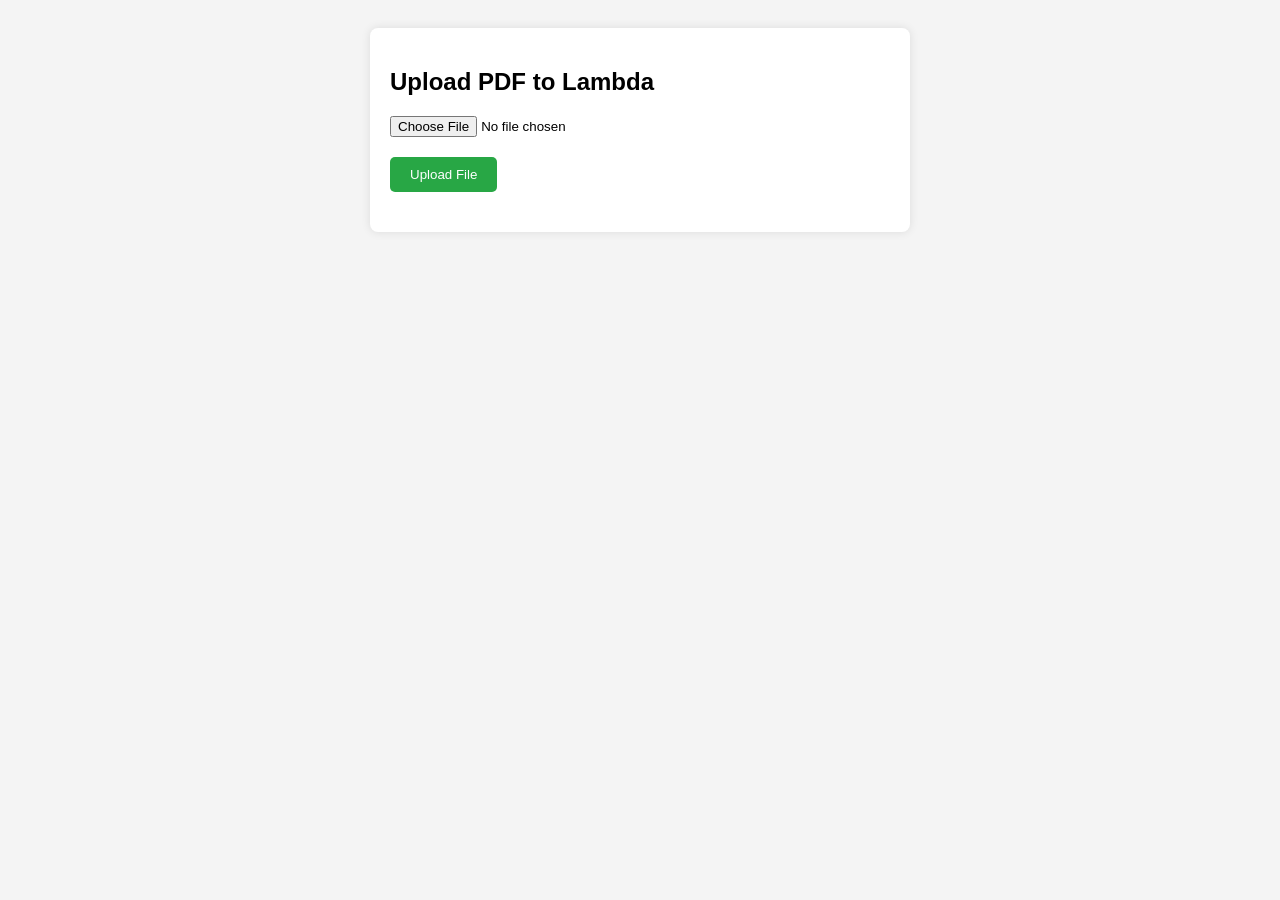
<file: post-pdf-to-aws/index.html>
<!DOCTYPE html>
<html lang="en">
  <head>
    <meta charset="UTF-8" />
    <meta name="viewport" content="width=device-width, initial-scale=1.0" />
    <title>File Upload to Lambda</title>
    <style>
      body {
        font-family: Arial, sans-serif;
        padding: 20px;
        background-color: #f4f4f4;
      }
      .container {
        background-color: #fff;
        padding: 20px;
        border-radius: 8px;
        box-shadow: 0 0 10px rgba(0, 0, 0, 0.1);
        max-width: 500px;
        margin: 0 auto;
      }
      input[type="file"] {
        display: block;
        margin: 20px 0;
      }
      button {
        padding: 10px 20px;
        background-color: #28a745;
        color: white;
        border: none;
        border-radius: 5px;
        cursor: pointer;
      }
      button:hover {
        background-color: #218838;
      }
      .message {
        margin-top: 20px;
        color: green;
      }
      .error {
        color: red;
      }
    </style>
  </head>
  <body>
    <div class="container">
      <h2>Upload PDF to Lambda</h2>
      <input type="file" id="fileInput" accept="application/pdf" />
      <button onclick="uploadFile()">Upload File</button>
      <div id="statusMessage" class="message"></div>
    </div>

    <script>
      function uploadFile() {
        const fileInput = document.getElementById("fileInput");
        const statusMessage = document.getElementById("statusMessage");

        if (!fileInput.files[0]) {
          statusMessage.textContent = "Please select a file to upload.";
          statusMessage.classList.add("error");
          return;
        }

        const file = fileInput.files[0];
        const reader = new FileReader();

        reader.onloadend = function () {
          const base64File = reader.result.split(",")[1]; // Extract Base64 part
          const payload = {
            fileInformation: {
              fileName: file.name,
              fileType: file.type,
            },
            body: base64File,
            email: "2@example.com",
            businessId: "1",
            userGivenName: "my name",
          };

          fetch(
            "https://xu4z97vz6l.execute-api.us-east-2.amazonaws.com/v1/api/businesses-profiles",
            {
              method: "POST",
              headers: {
                "Content-Type": "application/json",
              },
              body: JSON.stringify(payload),
            }
          )
            .then((response) => response.json())
            .then((data) => {
              console.log(data);
              statusMessage.textContent = "File uploaded successfully!";
              statusMessage.classList.remove("error");
              statusMessage.classList.add("message");
            })
            .catch((error) => {
              statusMessage.textContent =
                "Error uploading file: " + error.message;
              statusMessage.classList.add("error");
            });
        };

        reader.readAsDataURL(file);
      }
    </script>
  </body>
</html>
</file>
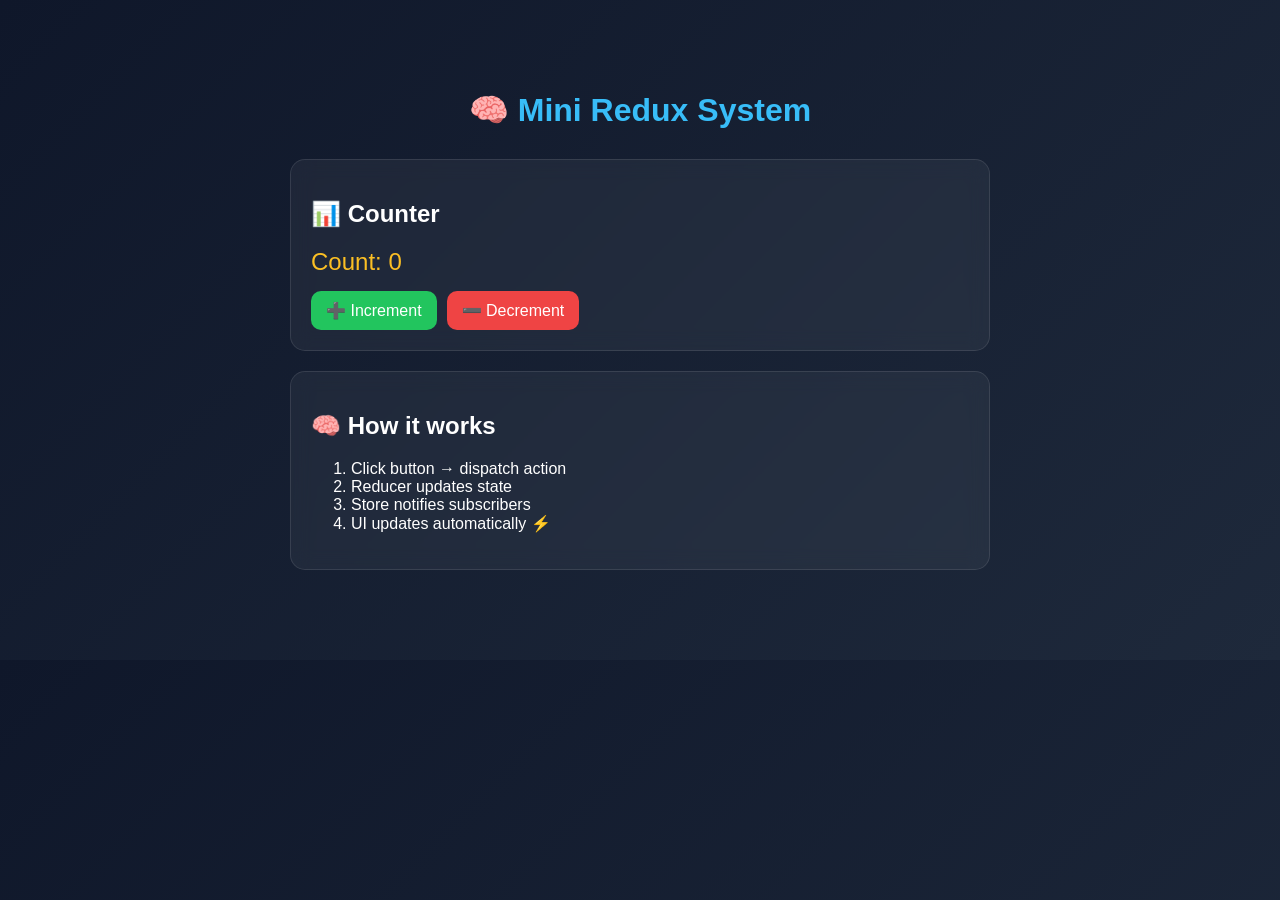
<file: subscription-pattern-redux/index.html>
<!doctype html>
<html lang="en">
  <head>
    <meta charset="UTF-8" />
    <meta name="viewport" content="width=device-width, initial-scale=1.0" />
    <title>Mini Redux Demo</title>

    <!-- ✅ CSS LINKED HERE -->
    <link rel="stylesheet" href="styles.css" />
  </head>

  <body>
    <div class="container">
      <h1>🧠 Mini Redux System</h1>

      <div class="card">
        <h2>📊 Counter</h2>
        <div class="count-box">Count: <span id="count">0</span></div>

        <div class="buttons">
          <button id="inc">➕ Increment</button>
          <button id="dec">➖ Decrement</button>
        </div>
      </div>

      <div class="card">
        <h2>🧠 How it works</h2>
        <ol>
          <li>Click button → dispatch action</li>
          <li>Reducer updates state</li>
          <li>Store notifies subscribers</li>
          <li>UI updates automatically ⚡</li>
        </ol>
      </div>
    </div>

    <script type="module" src="app.js"></script>
  </body>
</html>
</file>
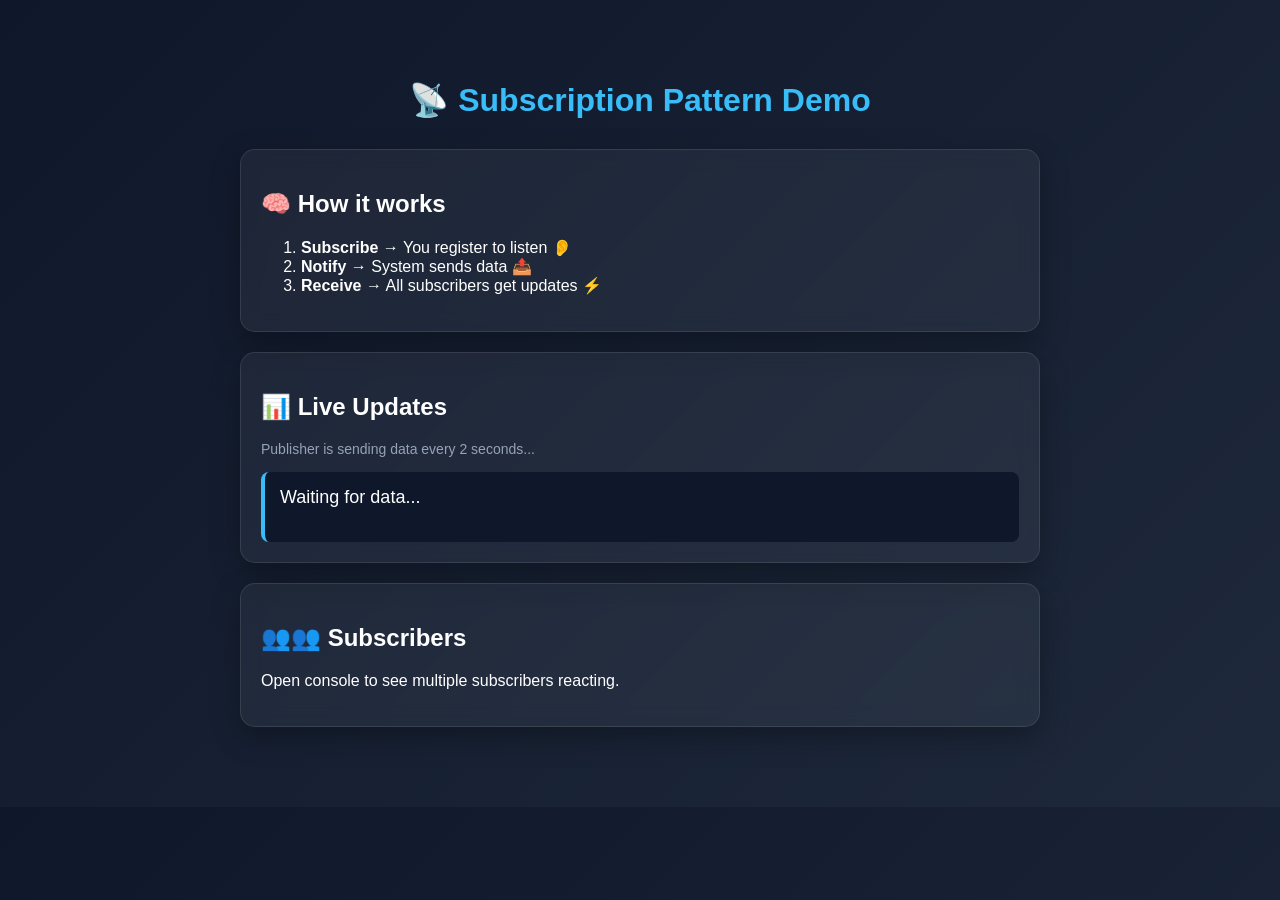
<file: subscription-pattern/index.html>
<!doctype html>
<html lang="en">
  <head>
    <meta charset="UTF-8" />
    <meta name="viewport" content="width=device-width, initial-scale=1.0" />
    <title>Subscription Pattern Demo</title>
    <link rel="stylesheet" href="styles.css" />
  </head>

  <body>
    <div class="container">
      <h1>📡 Subscription Pattern Demo</h1>

      <div class="card">
        <h2>🧠 How it works</h2>
        <ol>
          <li><b>Subscribe</b> → You register to listen 👂</li>
          <li><b>Notify</b> → System sends data 📤</li>
          <li><b>Receive</b> → All subscribers get updates ⚡</li>
        </ol>
      </div>

      <div class="card">
        <h2>📊 Live Updates</h2>
        <p class="hint">Publisher is sending data every 2 seconds...</p>

        <div id="output">Waiting for data...</div>
      </div>

      <div class="card">
        <h2>👥👥 Subscribers</h2>
        <p>Open console to see multiple subscribers reacting.</p>
      </div>
    </div>

    <script src="script.js"></script>
  </body>
</html>
</file>
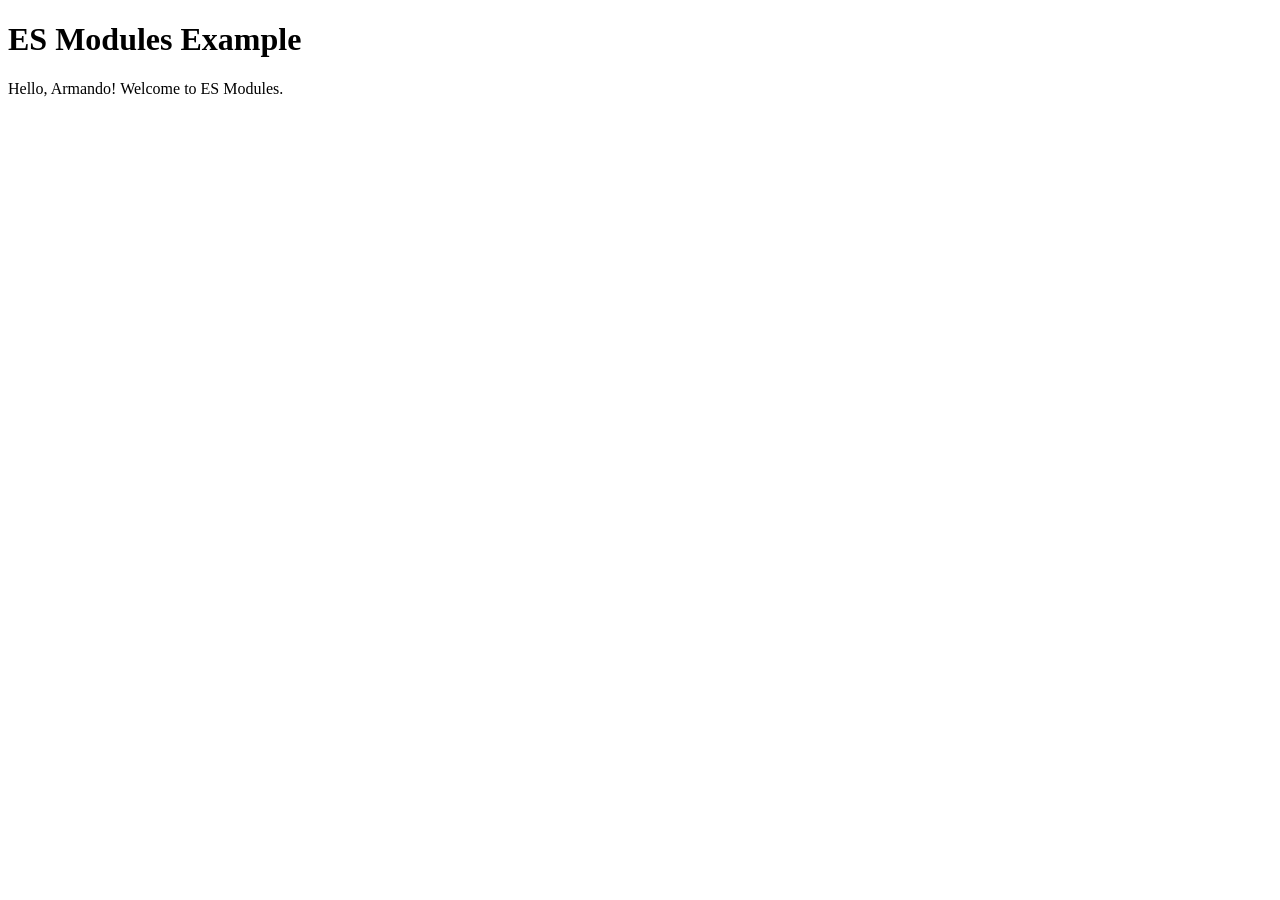
<file: JSModules/example/index.html>
<!DOCTYPE html>
<html lang="en">
  <head>
    <meta charset="UTF-8" />
    <meta name="viewport" content="width=device-width, initial-scale=1.0" />
    <title>ES Modules Example</title>
  </head>
  <body>
    <h1>ES Modules Example</h1>
    <div id="output"></div>

    <!-- Include main JavaScript file as type="module" -->
    <script type="module" src="module1.js"></script>
  </body>
</html>
</file>
<file: subscription-pattern-redux/styles.css>
body {
  margin: 0;
  font-family: Arial, sans-serif;
  background: linear-gradient(135deg, #0f172a, #1e293b);
  color: white;
}

.container {
  max-width: 700px;
  margin: 50px auto;
  padding: 20px;
}

h1 {
  text-align: center;
  color: #38bdf8;
  margin-bottom: 30px;
}

.card {
  background: rgba(255, 255, 255, 0.05);
  border: 1px solid rgba(255, 255, 255, 0.1);
  padding: 20px;
  border-radius: 15px;
  margin-bottom: 20px;
  backdrop-filter: blur(10px);
}

.count-box {
  font-size: 24px;
  margin: 15px 0;
  color: #fbbf24;
}

.buttons {
  display: flex;
  gap: 10px;
}

button {
  padding: 10px 15px;
  border: none;
  border-radius: 10px;
  cursor: pointer;
  font-size: 16px;
  transition: 0.2s;
}

#inc {
  background: #22c55e;
  color: white;
}

#dec {
  background: #ef4444;
  color: white;
}

button:hover {
  transform: scale(1.05);
}
</file>
<file: subscription-pattern/styles.css>
/* Global styling */
body {
  margin: 0;
  font-family: "Segoe UI", Arial, sans-serif;
  background: linear-gradient(135deg, #0f172a, #1e293b);
  color: white;
}

/* Center layout */
.container {
  max-width: 800px;
  margin: 40px auto;
  padding: 20px;
}

/* Title */
h1 {
  text-align: center;
  margin-bottom: 30px;
  color: #38bdf8;
}

/* Card design */
.card {
  background: rgba(255, 255, 255, 0.05);
  border: 1px solid rgba(255, 255, 255, 0.1);
  padding: 20px;
  margin-bottom: 20px;
  border-radius: 15px;
  backdrop-filter: blur(10px);
  box-shadow: 0 10px 30px rgba(0, 0, 0, 0.3);
}

/* Live output box */
#output {
  margin-top: 15px;
  padding: 15px;
  background: #0f172a;
  border-left: 4px solid #38bdf8;
  font-size: 18px;
  border-radius: 8px;
  min-height: 40px;
}

/* Hint text */
.hint {
  color: #94a3b8;
  font-size: 14px;
}
</file>
